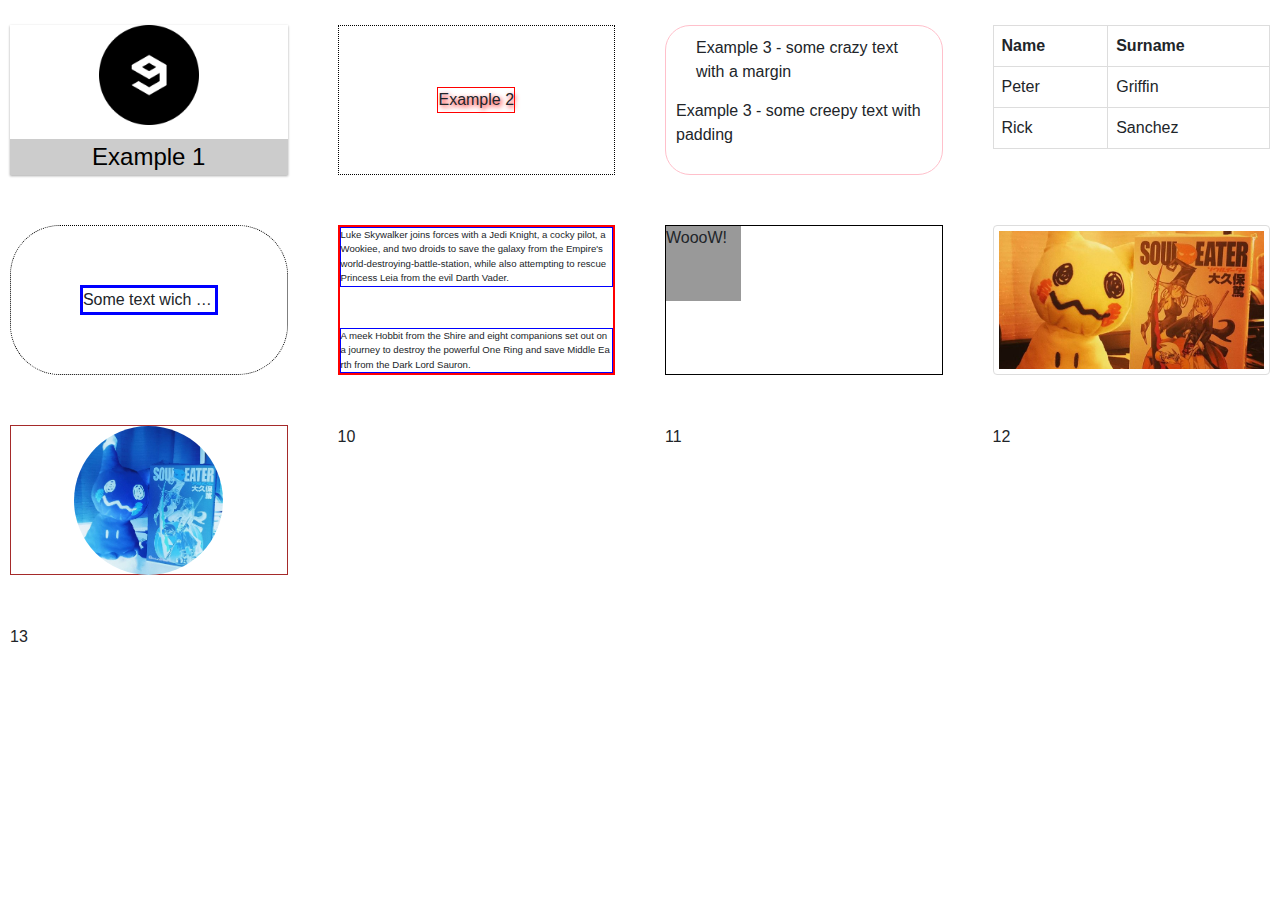
<file: index.html>
<!DOCTYPE html>
<html lang="en">
<head>
    <meta charset="utf-8">
    <meta http-equiv="X-UA-COMPATIBLE" content="IE=edge">
    <meta name="viewport" content="width=device-width, initial-scale=1">
    <title>CSS Examples</title>
    <link rel="stylesheet" href="css/bootstrap.css">
    <link rel="stylesheet" href="styles.css">
    <link rel="stylesheet" href="example1.css">
    <link rel="stylesheet" href="example2.css">
    <link rel="stylesheet" href="example3.css">
    <link rel="stylesheet" href="example4.css">
    <link rel="stylesheet" href="example5.css">
    <link rel="stylesheet" href="example6.css">
    <link rel="stylesheet" href="example7.css">
    <link rel="stylesheet" href="example8.css">
    <link rel="stylesheet" href="example9.css">
</head>
<body>
    <div class="row">
    	<div class="col-lg-3 col-md-4 col-sm-6 my-square"> 
    		
    		<div id="example1">
    			<div class="example1-absolute">
    				<img src="images/9gag.png" />
    				<div class="bottom-center">
    					Example 1
    				</div>
    			</div>
    		</div>
	    </div>
    	<div class="col-lg-3 col-md-4 col-sm-6 my-square"> 
    		<div id="example2">
    			<div class="outside-square">
    				<div class="center-square">
    					Example 2
    				</div>
    			</div>
    		</div> 
    	</div>
    	<div class="col-lg-3 col-md-4 col-sm-6 my-square"> 
    		<div id="example3">
    			<p class="crazy-margin">
    				Example 3 - some crazy text with a margin
    			</p>

    			<p class="creepy-padding">
    				Example 3 - some creepy text with padding
    			</p>
    		</div>
    	</div>
    	<div class="col-lg-3 col-md-4 col-sm-6 my-square"> 
    		<div id="example4">
    			<table>
    				<tr>
    					<th>Name</th>
    					<th>Surname</th>
    				</tr>
    				<tr>
    					<td>Peter</td>
    					<td>Griffin</td>
    				</tr>
    				<tr>
    					<td>Rick</td>
    					<td>Sanchez</td>
    				</tr>
    			</table>
    		</div>
    	</div>
    	<div class="col-lg-3 col-md-4 col-sm-6 my-square"> 
            <div id="example5">
                <div class="a-square">
                    Some text wich will be consumed by ellipsis!!!
                </div>
            </div>
        </div>
    	<div class="col-lg-3 col-md-4 col-sm-6 my-square">
            <div id="example6">
                <div class="upper-square">
                    Luke Skywalker joins forces with a Jedi Knight, a cocky pilot, a Wookiee, and two droids to save the galaxy from the Empire's world-destroying-battle-station, while also attempting to rescue Princess Leia from the evil Darth Vader.
                </div>

                <div class="lower-square">
                    A meek Hobbit from the Shire and eight companions set out on a journey to destroy the powerful One Ring and save Middle Earth from the Dark Lord Sauron.
                </div>
            </div>   
        </div>
    	<div class="col-lg-3 col-md-4 col-sm-6 my-square">
            <div id="example7">
                <div class="the-moving-square">
                    WoooW!
                </div>
            </div>   
        </div>
    	<div class="col-lg-3 col-md-4 col-sm-6 my-square">
            <div id="example8">
                <div class="an-image">
                    <a href="images/souvenir.jpg">
                        <img src="images/souvenir.jpg" alt="souvenir"/>
                    </a>
                </div>
            </div>   
        </div>
    	<div class="col-lg-3 col-md-4 col-sm-6 my-square">
            <div id="example9">
                <div class="an-image">
                    <img src="images/souvenir.jpg" alt="souvenir"/>
                </div>
            </div>   
        </div>
    	<div class="col-lg-3 col-md-4 col-sm-6 my-square"> 10 </div>
    	<div class="col-lg-3 col-md-4 col-sm-6 my-square"> 11 </div>
    	<div class="col-lg-3 col-md-4 col-sm-6 my-square"> 12 </div>
    	<div class="col-lg-3 col-md-4 col-sm-6 my-square"> 13 </div>
    </div>
</body>
</html>
</file>
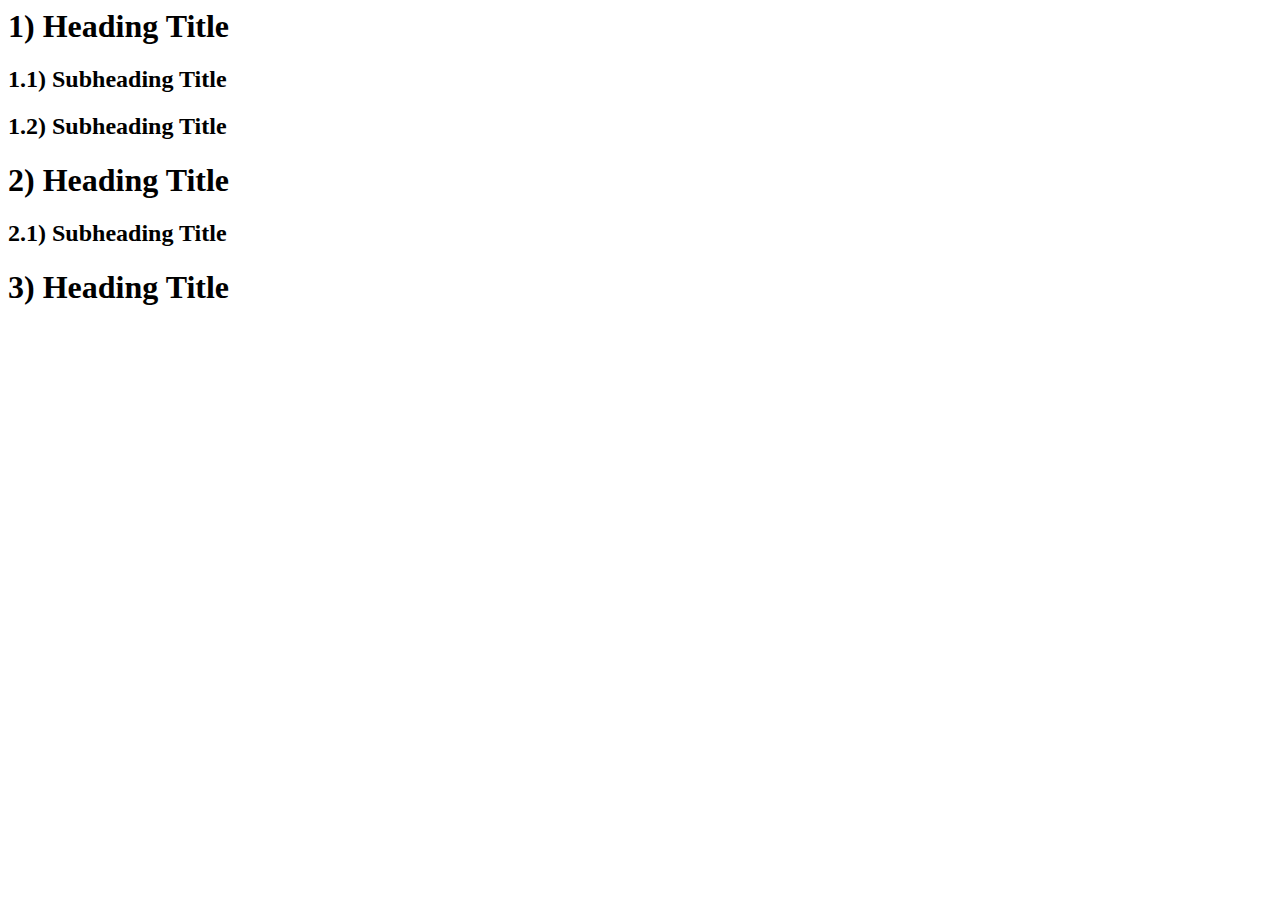
<file: awesome-css.html>
<html>
<head>
  <style>
  #page {
    counter-reset: heading;
  }

  h1:before {
    content: counter(heading)") ";
    counter-increment: heading;
  }

  h1 {
    counter-reset: subheading;
  }

  h2:before {
    content: counter(heading)"." counter(subheading)") ";
    counter-increment: subheading;
  }
</style>
</head>
<body>

  <div id="page">
    <h1>Heading Title</h1>
    <h2>Subheading Title</h2>
    <h2>Subheading Title</h2>
    <h1>Heading Title</h1>
    <h2>Subheading Title</h2>
    <h1>Heading Title</h1>
  </div>

</body>
</html>
</file>
<file: styles.css>
.my-square{
	border: 0px solid black;
	padding: 25px;
}
</file>
<file: example1.css>
#example1 {
	position: relative;
	height: 150px;
	box-shadow: 0 1px 3px rgba(0,0,0,0.12), 0 1px 2px rgba(0,0,0,0.24);
	transition: 0.5s;
}

#example1:hover {
    box-shadow: 0 10px 20px rgba(0,0,0,0.25), 0 5px 5px rgba(0,0,0,0.22);
}

#example1 div.example1-absolute {
	width: 100%;
	font-size: 1.5em;
	text-align:center;
}

#example1 div.example1-absolute img{
	height: 100px
}

#example1 div.example1-absolute div.bottom-center{
	background: rgba(0, 0, 0, 0.2);
	position: absolute;
	color: black;
	left: 0;
	right: 0;
	bottom: 0;
}
</file>
<file: example2.css>
#example2 {
	height: 150px;
	border: 1px dotted black;
}

#example2 div.outside-square {
	height: 100%;
	display: flex;
}

#example2 div.outside-square div.center-square {
	border: 1px ridge red;
	margin: auto;
	text-shadow: 2px 2px 5px red;
}
</file>
<file: example3.css>
#example3 {
	height: 150px;
	border-radius: 25px;
	border: 1px solid pink;

}

#example3 p.crazy-margin {
	margin: 10px 30px;
}

#example3 p.creepy-padding {
	padding: 5px 10px;
}
</file>
<file: example4.css>
#example4 {
	height: 150px;
}

#example4 table,td,th {
	border: 1px solid #ddd;
	text-align: left;
}

#example4 table{
	border-collapse: collapse;
	width: 100%;
}

#example4 th,td{
	padding: 8px;
}
</file>
<file: example5.css>
#example5 {
	height: 150px;
	border-radius: 50px;
	border: 1px dotted black;
	display: flex;
}

#example5 div.a-square {
	white-space: nowrap; 
	width: 50%;
	height: 20%;
	border: 3px solid blue;
	margin: auto;
	overflow: hidden;
	text-overflow: ellipsis;
	transition: width 1s, height 2s;
}

#example5 div.a-square:hover{
	width: 100%;
	height: 70%;
	white-space: normal;
}
</file>
<file: example6.css>
#example6 {
	height: 150px;
	border: 2px solid red;
	font-size: 0.6em;
	position: relative;
}

#example6 div.upper-square, #example6 div.lower-square{
	border: 1px solid blue;
}

#example6 div.upper-square {
	word-break: keep-all;
}

#example6 div.lower-square {
	position: absolute;
	bottom: 0;
	word-break: break-all;
}
</file>
<file: example7.css>
#example7 {
	height: 150px;
	border: 1px solid black;
}

#example7 div.the-moving-square{
	width: 75px;
	height: 75px;
	background-color: rgba(0,0,0,0.4);	
	position: relative;
	animation-name: move-square;
	animation-duration: 4s;
	animation-iteration-count: infinite;
}

@keyframes move-square{
	0% { left: 0px; top: 0px; }
	25% { left: 100px; top: 0px; }
	50% { left: 100px; top: 74px; }
	75% { left: 0px; top: 74px; }
	100% { left: 0px; top: 0px; }
}
</file>
<file: example8.css>
#example8 {
	height: 150px;
}

#example8 div.an-image{
	position: relative;
	width: 100%;
	height: 100%;
}

#example8 div.an-image img {
	display: block;
	border: 1px solid #ddd;
	border-radius: 4px;
	padding: 5px;
	width: 100%;
	height: 100%;
	object-fit: cover;
	
}

#example8 div.an-image img:hover{
	box-shadow: 0 0 2px 1px rgba(0, 140, 186, 0.5);
}

#example8 div.an-image div.overlay {
	position: absolute;
	top: 0;
	bottom: 0;
	right: 0;
	left:0;
	margin: 5px;
	background-color: rgba(0, 140, 186, 0.5);
	opacity: 0;
  	transition: .5s ease;
}

#example8 div.an-image:hover .overlay{
	opacity: 1;
}

#example8 div div div.text {
	color: white;
	font-size: 20px;
	position: absolute;
	top: 50%;
	left: 50%;
	transform: translate(-50%, -50%);
}
</file>
<file: example9.css>
#example9 {
	height: 150px;
	border: 1px solid brown;
}

#example9 div.an-image {
	width: 100%;
	text-align: center;
}

#example9 div.an-image img{
	border-radius: 50%;
	height: 149px;
	filter: invert(100%);
}
</file>
